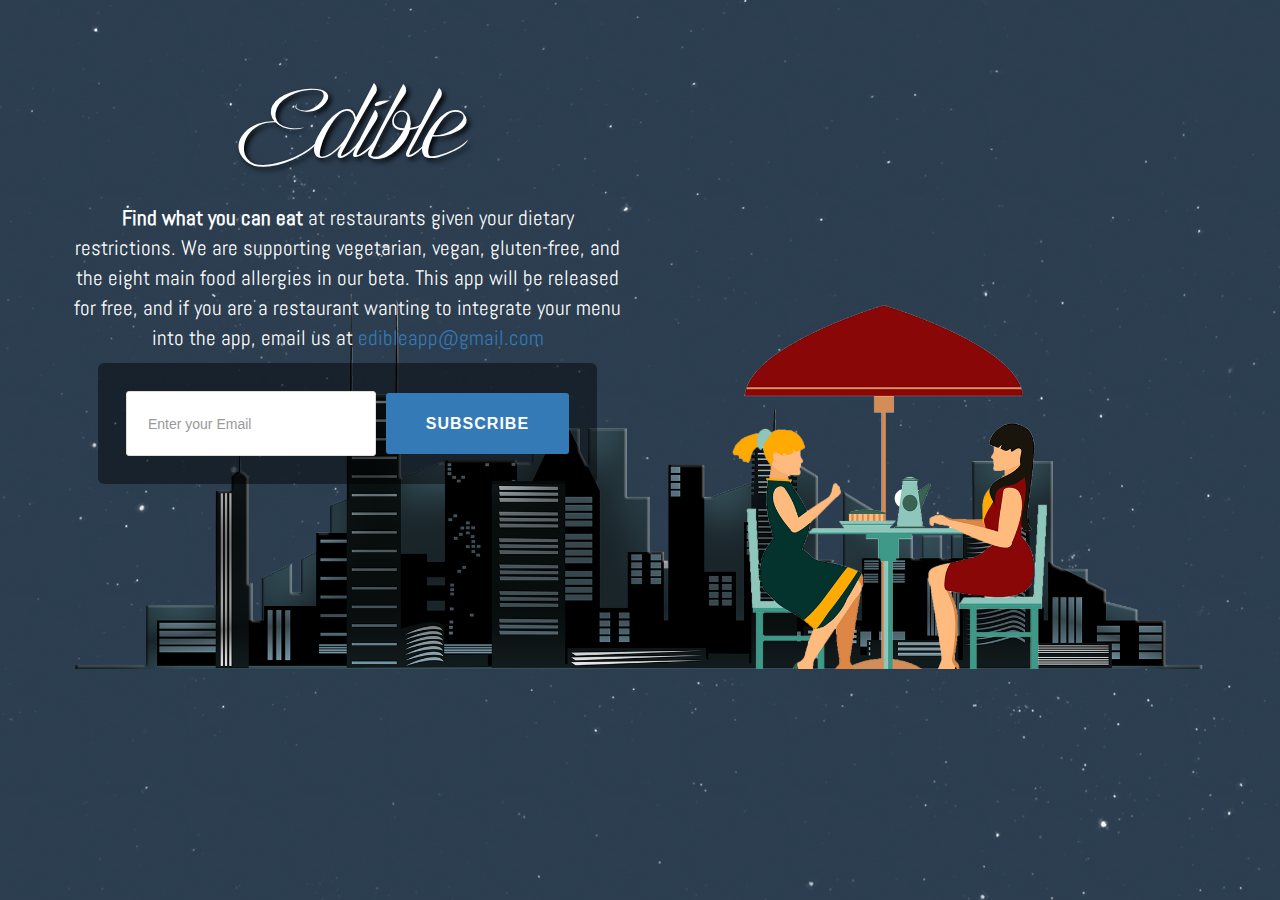
<file: index.html>
<!DOCTYPE html>
<html lang="en">

<head>

    <meta charset="utf-8">
    <meta http-equiv="X-UA-Compatible" content="IE=edge">
    <meta name="viewport" content="width=device-width, initial-scale=1">
    <meta name="description" content="">
    <meta name="author" content="">
    <link rel="icon" 
      type="image/png" 
      href="images/favicon.png">

    <title>Edible App - Find What You Can Eat</title>

    <!-- Bootstrap Core CSS -->
    <link href="css/bootstrap.min.css" rel="stylesheet">

    <!-- Twinkling Stars -->
    <link href="css/style.css" rel="stylesheet" type="text/css" />

    <!-- Fonts -->
    <link href='https://fonts.googleapis.com/css?family=Abel' rel='stylesheet' type='text/css'>

    <!-- HTML5 Shim and Respond.js IE8 support of HTML5 elements and media queries -->
    <!-- WARNING: Respond.js doesn't work if you view the page via file:// -->
    <!--[if lt IE 9]>
        <script src="https://oss.maxcdn.com/libs/html5shiv/3.7.0/html5shiv.js"></script>
        <script src="https://oss.maxcdn.com/libs/respond.js/1.4.2/respond.min.js"></script>
    <![endif]-->

</head>

<!-- The #page-top ID is part of the scrolling feature - the data-spy and data-target are part of the built-in Bootstrap scrollspy function -->

<body id="page-top" data-spy="scroll" data-target=".navbar-fixed-top" style="background-size: cover">

    <div class="stars"></div>
    <div class="twinkling">
      <!-- Intro Section -->
    <section id="intro" class="intro-section" style="overflow: hidden">
        <div class="container">
            <div class="row">
                <div class="col-sm-6">
                    <h1 style="color: white; font-family: 'Jhonny'; font-size: 8em; text-shadow: 3px 3px 5px #000;">Edible</h1>
                    <p style="color:white; font-family: 'abel', sans-serif; font-size: 1.5em"><strong>Find what you can eat</strong> at restaurants given your dietary restrictions. We are supporting vegetarian, vegan, gluten-free, and the eight main food allergies in our beta. This app will be released for free, and if you are a restaurant wanting to integrate your menu into the app, email us at <a href="mailto:edibleapp@gmail.com">edibleapp@gmail.com</a></p>
                    <!-- <a class="btn btn-default page-scroll" href="#about">Click Me to Scroll Down!</a> -->

                    <!-- Mailchimp form integration -->
                    <div class="horizontal-subscribe-form">
                      <form class="form-inline mailchimp" id="beta-signup" action="" method="POST">
                          
                          <input type="email" id="cf-email" name="email" class="form-control input-box hide-this" placeholder="Enter your Email">

                          <button type="submit" id="submit_subscribe" class="btn btn-primary standard-button hide-this">Subscribe</button>
                          
                      </form>

                      <!-- MAILCHIMP SUCCESS AND ERROR MESSAGE -->
                      <p class="mailchimp-success white-text"><span class="icon-check-alt2 colored-text"></span>Thanks! Please confirm your subscription from your email inbox</p>
                      <p class="mailchimp-error white-text"><span class="icon-close-alt2"></span>Error! Please enter correct email</p>
                    </div>

                </div>
            </div>
            <div class="row">
                <div class="col-sm-12 bottom-image">
                    <img src="images/dinner-scene.png" class="img-responsive"> 
                </div>
            </div>
        </div>
    </section>
    </div>


    <!-- jQuery -->
    <script src="js/jquery.js"></script>

    <!-- Bootstrap Core JavaScript -->
    <script src="js/bootstrap.min.js"></script>

    <!-- Scrolling Nav JavaScript -->
    <script src="js/jquery.easing.min.js"></script>

    <!-- MailChimp Library & Scripts -->
    <script src="js/jquery.ajaxchimp.js"></script>

    <script>

    $("#beta-signup").submit(function(event) {
      event.preventDefault();
      $('.mailchimp').ajaxChimp({
        callback: mailchimpCallback,
        url: "https://crossthelineband.us9.list-manage.com/subscribe/post?u=e0cce9ea50e7e37b5bc731b4f&amp;id=2c243a4914" //Replace this with your own mailchimp post URL. Don't remove the "". Just paste the url inside "".  
      });
    })
    
    function mailchimpCallback(resp) {
        if (resp.result === 'success') {
            $('.mailchimp-success').fadeIn(1000);
            $('.mailchimp-error').fadeOut(500);
            $('.hide-this').toggle();
        } else if (resp.result === 'error') {
            $('.mailchimp-error').fadeIn(1000);
            $('.mailchimp-success').fadeOut(500);
        }
    }

    </script>

</body>

</html>
</file>
<file: css/style.css>
/* ============================================================================================== 
This copyright notice must be kept untouched in the stylesheet at all times.
The original version of this stylesheet and the associated (x)html 
is available at http://www.script-tutorials.com/night-sky-with-twinkling-stars/
Copyright (c) Script Tutorials. All rights reserved.
This stylesheet and the associated (x)html may be modified in any way to fit your requirements.
================================================================================================= */
* {
    margin: 0;
    padding: 0;
}
body {
    width: 100%;
    height: 100%;
}

html {
    width: 100%;
    height: 100%;
}
header {
    background-color:rgba(33, 33, 33, 0.9);
    color:#ffffff;
    display:block;
    font: 14px/1.3 Arial,sans-serif;
    height:50px;
    position:relative;
    z-index:5;
}
h2{
    margin-top: 30px;
    text-align: center;
}
header h2{
    font-size: 22px;
    margin: 0 auto;
    padding: 10px 0;
    width: 80%;
    text-align: center;
}
header a, a:visited {
    text-decoration:none;
    color:#fcfcfc;
}

@keyframes move-twink-back {
    from {background-position:0 0;}
    to {background-position:-10000px 5000px;}
}
@-webkit-keyframes move-twink-back {
    from {background-position:0 0;}
    to {background-position:-10000px 5000px;}
}
@-moz-keyframes move-twink-back {
    from {background-position:0 0;}
    to {background-position:-10000px 5000px;}
}
@-ms-keyframes move-twink-back {
    from {background-position:0 0;}
    to {background-position:-10000px 5000px;}
}

@keyframes move-clouds-back {
    from {background-position:0 0;}
    to {background-position:10000px 0;}
}
@-webkit-keyframes move-clouds-back {
    from {background-position:0 0;}
    to {background-position:10000px 0;}
}
@-moz-keyframes move-clouds-back {
    from {background-position:0 0;}
    to {background-position:10000px 0;}
}
@-ms-keyframes move-clouds-back {
    from {background-position: 0;}
    to {background-position:10000px 0;}
}

.stars, .twinkling, .clouds {
  position:absolute;
  top:0;
  left:0;
  right:0;
  bottom:0;
  width:100%;
  height:100%;
  display:block;
}

.stars {
  background:#2c3e50 url(../images/stars.png) repeat top center;
  z-index:0;
}

.twinkling{
  background:transparent url(../images/twinkling-midnight-blue.png) repeat top center;
  z-index:1;

  -moz-animation:move-twink-back 200s linear infinite;
  -ms-animation:move-twink-back 200s linear infinite;
  -o-animation:move-twink-back 200s linear infinite;
  -webkit-animation:move-twink-back 200s linear infinite;
  animation:move-twink-back 200s linear infinite;
}

.clouds{
    background:transparent url(../images/clouds.png) repeat top center;
    z-index:3;

  -moz-animation:move-clouds-back 200s linear infinite;
  -ms-animation:move-clouds-back 200s linear infinite;
  -o-animation:move-clouds-back 200s linear infinite;
  -webkit-animation:move-clouds-back 200s linear infinite;
  animation:move-clouds-back 200s linear infinite;
}

@font-face {
  font-family: 'Jhonny';
  src:  url('../fonts/JHONNY.ttf') format('truetype');
}

.bottom-image {
  z-index: -5;
}

/* positioning the bottom image */
@media screen and (min-width: 769px) { 
  .bottom-image {
    margin-top: -250px;
  }
} 

/* positioning the bottom image */
@media screen and (max-width: 768px) { 
  .stars, .twinkling, .clouds {
    height: 120%;
  }
} 

/* positioning the bottom image */
@media screen and (max-width: 360px) { 
  .stars, .twinkling, .clouds {
    height: 125% !important;
  }
}

/* positioning the bottom image */
@media screen and (max-width: 312px) { 
  .stars, .twinkling, .clouds {
    height: 125% !important;
  }
  .horizontal-subscribe-form .input-box {
    width: 200px !important;
  }
} 

.intro-section {
    height: 100%;
    padding-top: 50px;
    text-align: center;
    background: transparent;
}

.horizontal-subscribe-form {
    display: inline-block;
    background: rgba(0, 0, 0, 0.45);
    border-radius: 6px;
    padding: 25px 25px 25px 25px;
}

.input-box,
.textarea-box {
    margin-bottom: 15px;
    margin-top: 15px;
    outline: 0;
    border: 0;
    -webkit-box-shadow: none;
    box-shadow: none;
    border: 1px solid #dedede;
    border-radius: 3px;
    color: #999999;
    padding-left: 21px;
    line-height: auto;
}

.input-box {
    min-height: 50px;
}

.input-box:active,
.textarea-box:active,
.input-box:focus,
.textarea-box:focus {
    color: #272727;
    -webkit-box-shadow: none;
    box-shadow: none;
}

.horizontal-subscribe-form .input-box,
.horizontal-subscribe-form .standard-button {
    margin: 3px;
}

.horizontal-subscribe-form .input-box {
    min-height: 65px;
    width: 250px;
    font-size: inherit;
}

.horizontal-subscribe-form .standard-button {
    -webkit-box-shadow: none !important;
    box-shadow: none !important;
}

.horizontal-subscribe-form .input-box,
.horizontal-subscribe-form .standard-button {
    margin: 3px;
}

.standard-button {
    font-weight: 600;
}

.standard-button {
    border-radius: 3px;
    text-transform: uppercase;
    letter-spacing: 1px;
    font-size: 16px;
    line-height: 1.6;
    border: none;
    padding: 18px 40px 18px 40px;
    color: #ffffff;
    -webkit-transition: none;
    transition: none;
}

.mailchimp-success,
.mailchimp-error,
.email-success,
.email-error {
    display: none;
    margin-top: 15px;
}

.mailchimp-success span,
.mailchimp-error span,
.email-success span,
.email-error span {
    margin-right: 10px;
}

.white-text {
    color: #ffffff;
}
</file>
